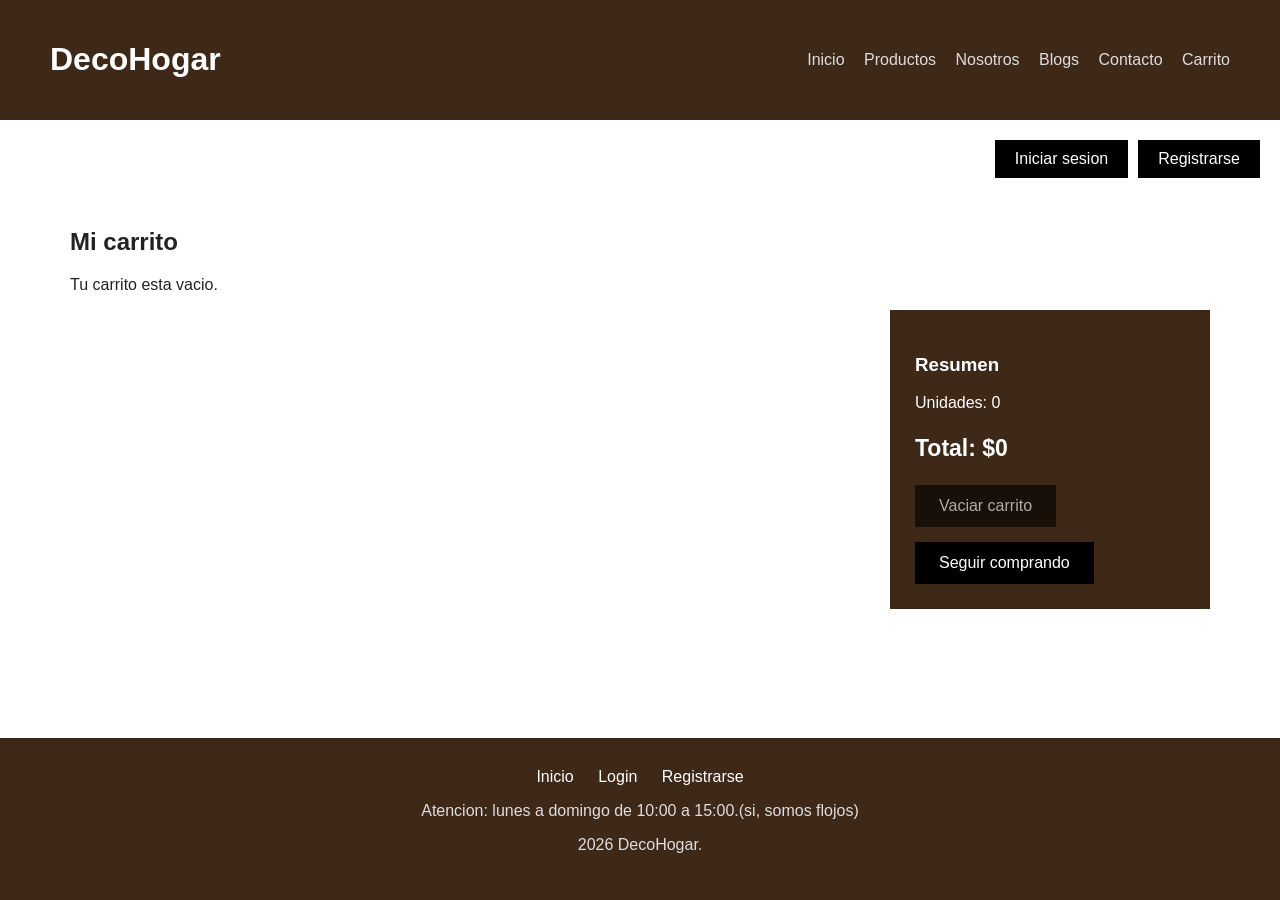
<file: carrito.html>
<!DOCTYPE html>
<html lang="es">
<head>
    <meta charset="UTF-8">
    <meta name="viewport" content="width=device-width, initial-scale=1.0">
    <title>Carrito | DecoHogar</title>
    <link rel="stylesheet" href="assets/stylesheet.css">
</head>

<body>
    <header>
        <h1>DecoHogar</h1>

        <nav>
            <a href="index.html">Inicio</a>
            <a href="productos.html">Productos</a>
            <a href="nosotros.html">Nosotros</a>
            <a href="blogs.html">Blogs</a>
            <a href="contacto.html">Contacto</a>
            <a href="carrito.html">Carrito</a>
        </nav>
    </header>

    <main>
        <div class="acceso">
            <span id="saludo"></span>
            <a href="login.html" id="enlace-login">Iniciar sesion</a>
            <a href="registro.html" id="enlace-registro">Registrarse</a>
            <button type="button" id="cerrar-sesion" hidden>Cerrar sesion</button>
        </div>

        <section class="carrito">
            <h2>Mi carrito</h2>
            <p id="aviso-carrito" role="status"></p>
            <p id="carrito-vacio">Tu carrito esta vacio.</p>
            <div class="contenido-carrito">
                <div id="productos-carrito"></div>
                <aside class="resumen-carrito">
                    <h3>Resumen</h3>
                    <p>Unidades: <span id="unidades-carrito">0</span></p>
                    <p class="total-carrito">Total: <span id="total-carrito">$0</span></p>
                    <button type="button" id="vaciar-carrito" disabled>Vaciar carrito</button>
                    <a class="boton" href="productos.html">Seguir comprando</a>
                </aside>
            </div>
        </section>
    </main>

    <footer>
        <div class="footer_links">
            <a href="index.html">Inicio</a>
            <a href="login.html">Login</a>
            <a href="registro.html">Registrarse</a>
        </div>

        <p>Atencion: lunes a domingo de 10:00 a 15:00.(si, somos flojos)</p>
        <p>2026 DecoHogar.</p>
    </footer>

    <script src="assets/comun.js"></script>
    <script src="assets/carrito.js"></script>
</body>
</html>
</file>
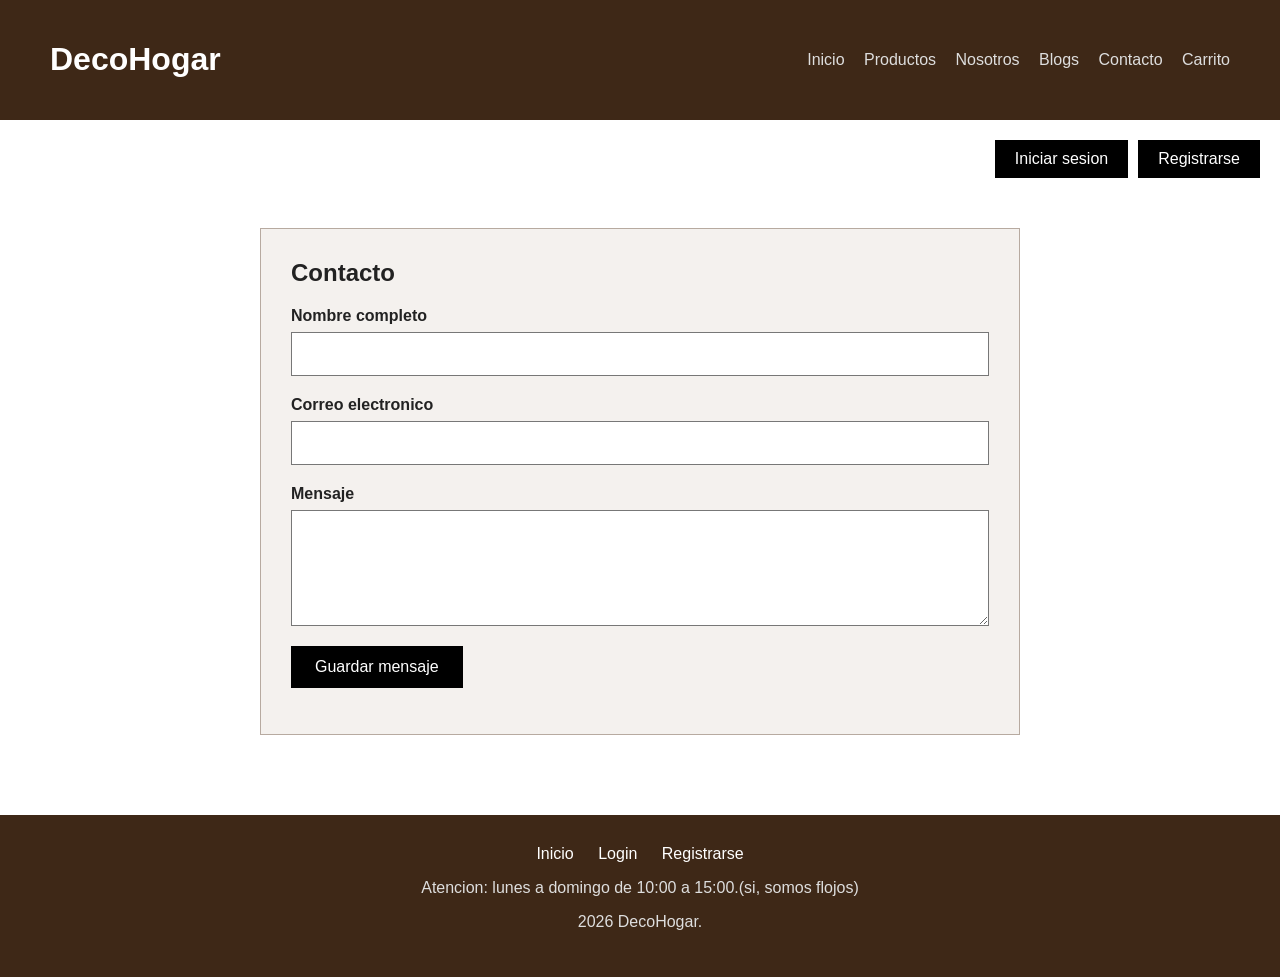
<file: contacto.html>
<!DOCTYPE html>
<html lang="es">
<head>
    <meta charset="UTF-8">
    <meta name="viewport" content="width=device-width, initial-scale=1.0">
    <title>Contacto | DecoHogar</title>
    <link rel="stylesheet" href="assets/stylesheet.css">
</head>

<body>
    <header>
        <h1>DecoHogar</h1>

        <nav>
            <a href="index.html">Inicio</a>
            <a href="productos.html">Productos</a>
            <a href="nosotros.html">Nosotros</a>
            <a href="blogs.html">Blogs</a>
            <a href="contacto.html">Contacto</a>
            <a href="carrito.html">Carrito</a>
        </nav>
    </header>

    <main>
        <div class="acceso">
            <span id="saludo"></span>
            <a href="login.html" id="enlace-login">Iniciar sesion</a>
            <a href="registro.html" id="enlace-registro">Registrarse</a>
            <button type="button" id="cerrar-sesion" hidden>Cerrar sesion</button>
        </div>

        <section class="registro">
            <h2>Contacto</h2>

            <form id="formulario-contacto" novalidate>
                <div class="campo">
                    <label for="nombre">Nombre completo</label>
                    <input type="text" id="nombre" name="nombre" maxlength="100" autocomplete="name" required>
                    <small class="error" id="error-nombre"></small>
                </div>

                <div class="campo">
                    <label for="correo">Correo electronico</label>
                    <input type="email" id="correo" name="correo" autocomplete="email" required>
                    <small class="error" id="error-correo"></small>
                </div>

                <div class="campo">
                    <label for="mensaje">Mensaje</label>
                    <textarea id="mensaje" name="mensaje" maxlength="500" rows="5" required></textarea>
                    <small class="error" id="error-mensaje"></small>
                </div>

                <button type="submit">Guardar mensaje</button>
                <p id="mensaje-contacto" role="status"></p>
            </form>
        </section>
    </main>
    <footer>
        <div class="footer_links">
            <a href="index.html">Inicio</a>
            <a href="login.html">Login</a>
            <a href="registro.html">Registrarse</a>
        </div>

        <p>Atencion: lunes a domingo de 10:00 a 15:00.(si, somos flojos)</p>
        <p>2026 DecoHogar.</p>
    </footer>

    <script src="assets/comun.js"></script>
    <script src="assets/contacto.js"></script>
</body>
</html>
</file>
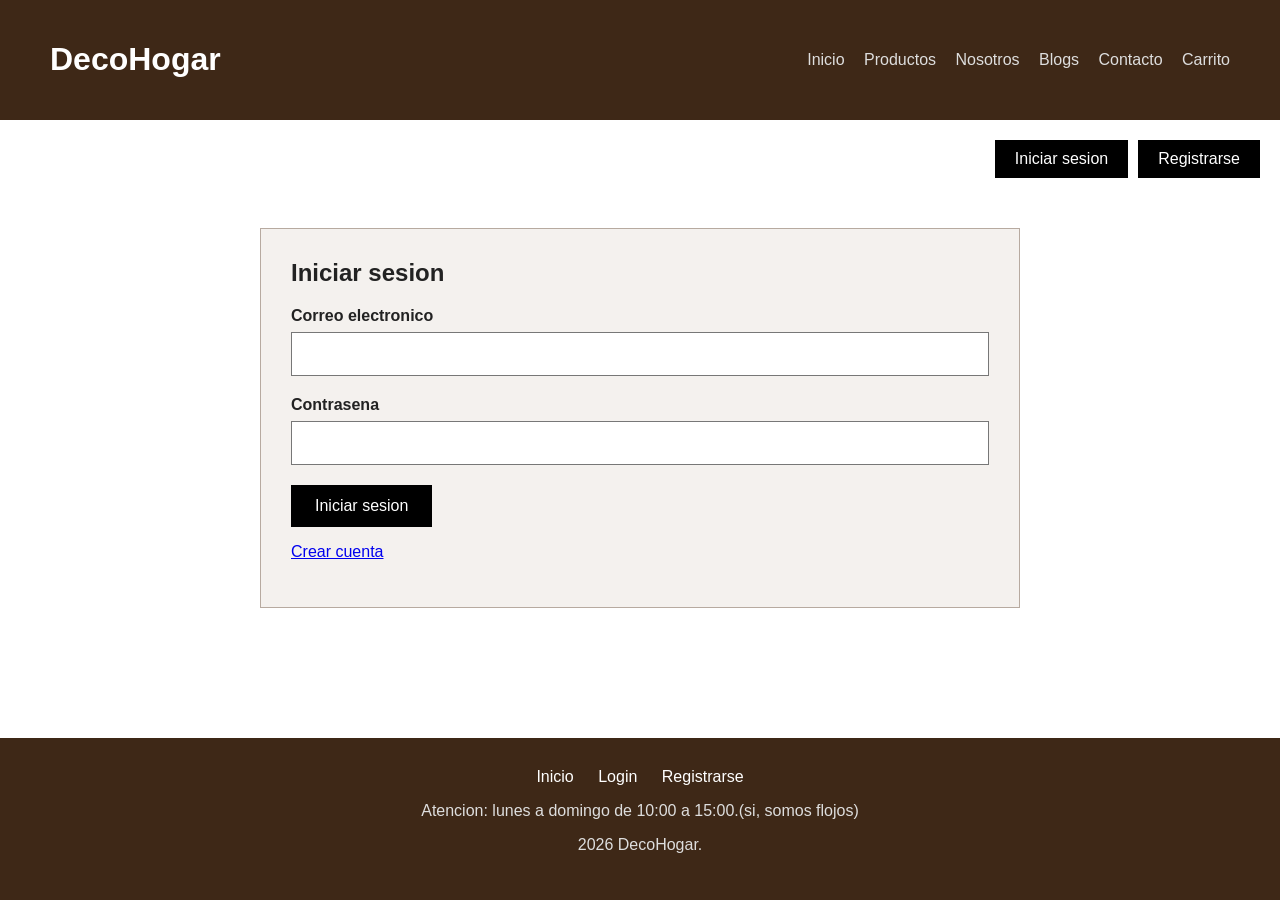
<file: login.html>
<!DOCTYPE html>
<html lang="es">
<head>
    <meta charset="UTF-8">
    <meta name="viewport" content="width=device-width, initial-scale=1.0">
    <title>Login | DecoHogar</title>
    <link rel="stylesheet" href="assets/stylesheet.css">
</head>

<body>
    <header>
        <h1>DecoHogar</h1>

        <nav>
            <a href="index.html">Inicio</a>
            <a href="productos.html">Productos</a>
            <a href="nosotros.html">Nosotros</a>
            <a href="blogs.html">Blogs</a>
            <a href="contacto.html">Contacto</a>
            <a href="carrito.html">Carrito</a>
        </nav>
    </header>

    <main>
        <div class="acceso">
            <span id="saludo"></span>
            <a href="login.html" id="enlace-login">Iniciar sesion</a>
            <a href="registro.html" id="enlace-registro">Registrarse</a>
            <button type="button" id="cerrar-sesion" hidden>Cerrar sesion</button>
        </div>

        <section class="registro">
            <h2>Iniciar sesion</h2>

            <form id="formulario-login" novalidate>
                <div class="campo">
                    <label for="correo">Correo electronico</label>
                    <input type="email" id="correo" name="correo" autocomplete="email" required>
                    <small class="error" id="error-correo"></small>
                </div>

                <div class="campo">
                    <label for="contrasena">Contrasena</label>
                    <input type="password" id="contrasena" name="contrasena" autocomplete="current-password" required>
                    <small class="error" id="error-contrasena"></small>
                </div>

                <button type="submit">Iniciar sesion</button>
                <p id="mensaje-login" role="status"></p>
                <p><a href="registro.html">Crear cuenta</a></p>
            </form>
        </section>
    </main>

    <footer>
        <div class="footer_links">
            <a href="index.html">Inicio</a>
            <a href="login.html">Login</a>
            <a href="registro.html">Registrarse</a>
        </div>

        <p>Atencion: lunes a domingo de 10:00 a 15:00.(si, somos flojos)</p>
        <p>2026 DecoHogar.</p>
    </footer>

    <script src="assets/comun.js"></script>
    <script src="assets/login.js"></script>
</body>
</html>
</file>
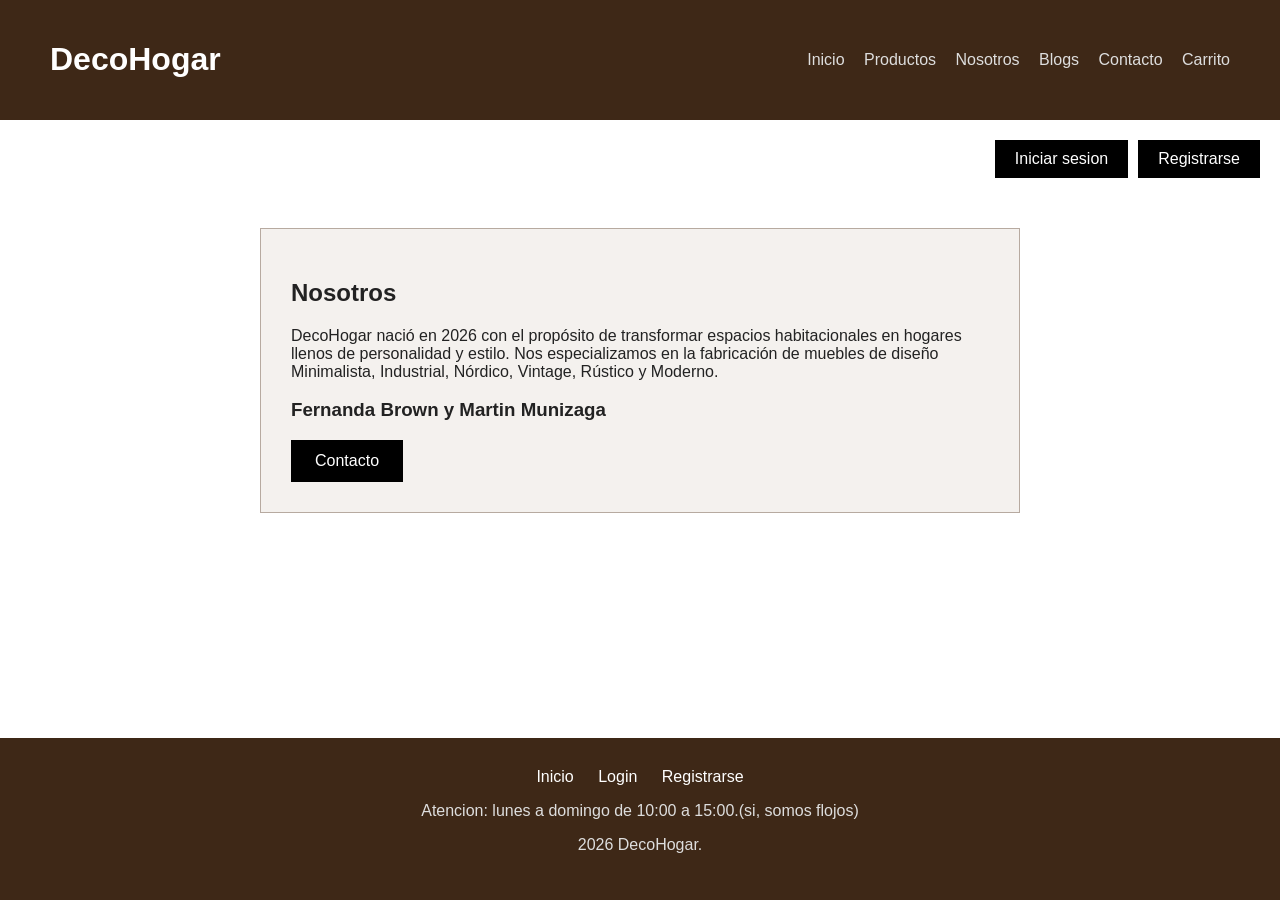
<file: nosotros.html>
<!DOCTYPE html>
<html lang="es">
<head>
    <meta charset="UTF-8">
    <meta name="viewport" content="width=device-width, initial-scale=1.0">
    <title>Nosotros | DecoHogar</title>
    <link rel="stylesheet" href="assets/stylesheet.css">
</head>

<body>
    <header>
        <h1>DecoHogar</h1>

        <nav>
            <a href="index.html">Inicio</a>
            <a href="productos.html">Productos</a>
            <a href="nosotros.html">Nosotros</a>
            <a href="blogs.html">Blogs</a>
            <a href="contacto.html">Contacto</a>
            <a href="carrito.html">Carrito</a>
        </nav>
    </header>

    <main>
        <div class="acceso">
            <span id="saludo"></span>
            <a href="login.html" id="enlace-login">Iniciar sesion</a>
            <a href="registro.html" id="enlace-registro">Registrarse</a>
            <button type="button" id="cerrar-sesion" hidden>Cerrar sesion</button>
        </div>

        <section class="pagina">
            <h2>Nosotros</h2>
            <p>DecoHogar nació en 2026 con el propósito de transformar espacios habitacionales en hogares llenos de personalidad
                y estilo. Nos especializamos en la fabricación de muebles de diseño Minimalista, Industrial, Nórdico,
                Vintage, Rústico y Moderno.</p>
            <h3>Fernanda Brown y Martin Munizaga</h3>
            <a class="boton" href="contacto.html">Contacto</a>
        </section>
    </main>

    <footer>
        <div class="footer_links">
            <a href="index.html">Inicio</a>
            <a href="login.html">Login</a>
            <a href="registro.html">Registrarse</a>
        </div>

        <p>Atencion: lunes a domingo de 10:00 a 15:00.(si, somos flojos)</p>
        <p>2026 DecoHogar.</p>
    </footer>

    <script src="assets/comun.js"></script>
</body>
</html>
</file>
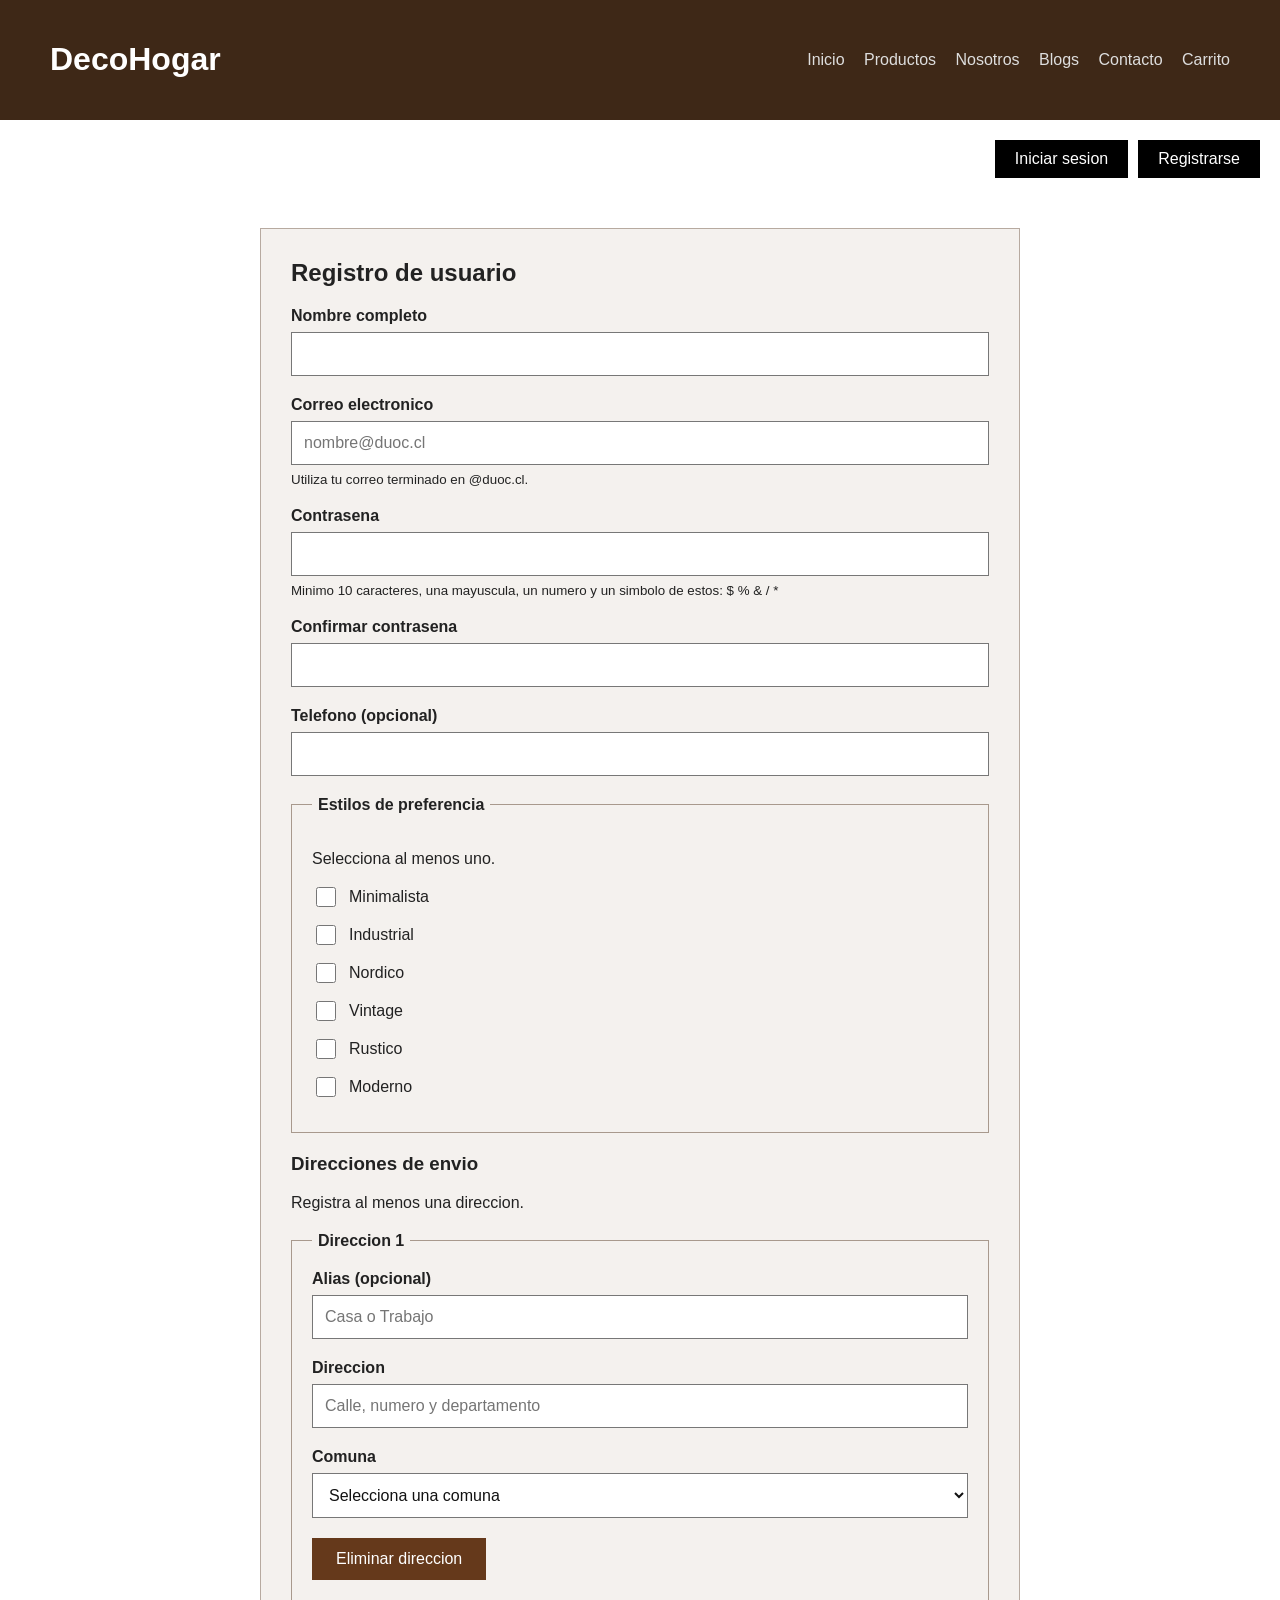
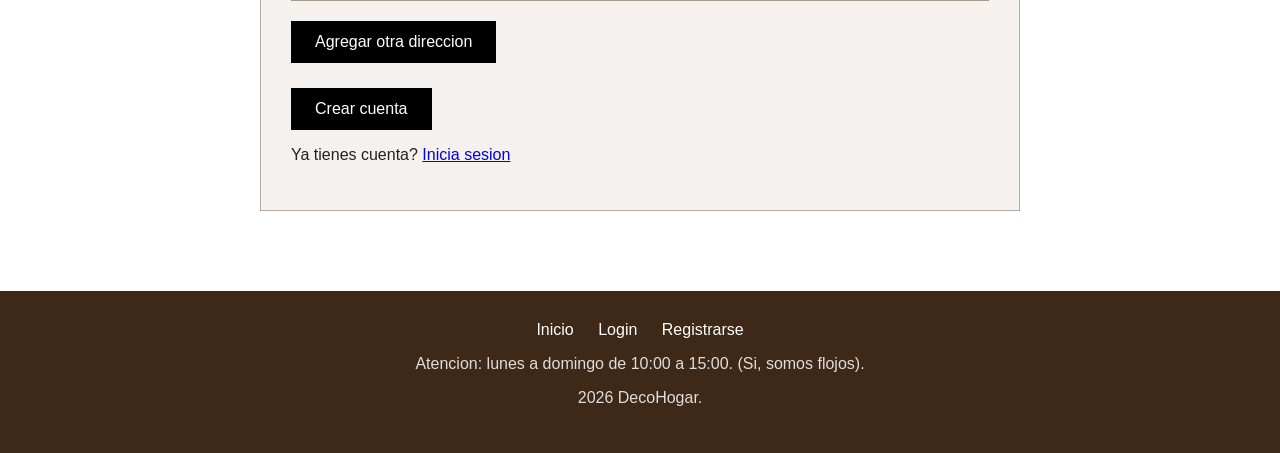
<file: registro.html>
<!DOCTYPE html>
<html lang="es">
<head>
    <meta charset="UTF-8">
    <meta name="viewport" content="width=device-width, initial-scale=1.0">
    <title>Registro | DecoHogar</title>
    <link rel="stylesheet" href="assets/stylesheet.css">
</head>

<body>
    <header>
        <h1>DecoHogar</h1>

        <nav>
            <a href="index.html">Inicio</a>
            <a href="productos.html">Productos</a>
            <a href="nosotros.html">Nosotros</a>
            <a href="blogs.html">Blogs</a>
            <a href="contacto.html">Contacto</a>
            <a href="carrito.html">Carrito</a>
        </nav>
    </header>

    <main>
        <div class="acceso">
            <span id="saludo"></span>
            <a href="login.html" id="enlace-login">Iniciar sesion</a>
            <a href="registro.html" id="enlace-registro">Registrarse</a>
            <button type="button" id="cerrar-sesion" hidden>Cerrar sesion</button>
        </div>

        <section class="registro">
            <h2>Registro de usuario</h2>

            <form id="formulario-registro" novalidate>
                <div class="campo">
                    <label for="nombre">Nombre completo</label>
                    <input type="text" id="nombre" name="nombre" maxlength="100" autocomplete="name" required>
                    <small id="error-nombre" class="error"></small>
                </div>

                <div class="campo">
                    <label for="correo">Correo electronico</label>
                    <input type="email" id="correo" name="correo" placeholder="nombre@duoc.cl" autocomplete="email" required>
                    <small>Utiliza tu correo terminado en @duoc.cl.</small>
                    <small id="error-correo" class="error"></small>
                </div>

                <div class="campo">
                    <label for="contrasena">Contrasena</label>
                    <input type="password" id="contrasena" name="contrasena" minlength="10" autocomplete="new-password" required>
                    <small>Minimo 10 caracteres, una mayuscula, un numero y un simbolo de estos: $ % &amp; / *</small>
                    <small id="error-contrasena" class="error"></small>
                </div>

                <div class="campo">
                    <label for="confirmar-contrasena">Confirmar contrasena</label>
                    <input type="password" id="confirmar-contrasena" name="confirmar-contrasena" minlength="10" autocomplete="new-password" required>
                    <small id="error-confirmar-contrasena" class="error"></small>
                </div>

                <div class="campo">
                    <label for="telefono">Telefono (opcional)</label>
                    <input type="tel" id="telefono" name="telefono" autocomplete="tel">
                </div>

                <fieldset class="preferencias">
                    <legend>Estilos de preferencia</legend>
                    <p>Selecciona al menos uno.</p>

                    <div class="opcion-estilo">
                        <input type="checkbox" id="minimalista" name="estilos" value="Minimalista">
                        <label for="minimalista">Minimalista</label>
                    </div>

                    <div class="opcion-estilo">
                        <input type="checkbox" id="industrial" name="estilos" value="Industrial">
                        <label for="industrial">Industrial</label>
                    </div>

                    <div class="opcion-estilo">
                        <input type="checkbox" id="nordico" name="estilos" value="Nordico">
                        <label for="nordico">Nordico</label>
                    </div>

                    <div class="opcion-estilo">
                        <input type="checkbox" id="vintage" name="estilos" value="Vintage">
                        <label for="vintage">Vintage</label>
                    </div>

                    <div class="opcion-estilo">
                        <input type="checkbox" id="rustico" name="estilos" value="Rustico">
                        <label for="rustico">Rustico</label>
                    </div>

                    <div class="opcion-estilo">
                        <input type="checkbox" id="moderno" name="estilos" value="Moderno">
                        <label for="moderno">Moderno</label>
                    </div>

                    <small id="error-estilos" class="error"></small>
                </fieldset>

                <section class="direcciones">
                    <h3>Direcciones de envio</h3>
                    <p>Registra al menos una direccion.</p>

                    <div id="lista-direcciones">
                        <fieldset class="direccion">
                            <legend>Direccion 1</legend>

                            <div class="campo">
                                <label for="alias-1">Alias (opcional)</label>
                                <input type="text" id="alias-1" name="alias-1" class="alias" maxlength="20" placeholder="Casa o Trabajo">
                            </div>

                            <div class="campo">
                                <label for="calle-1">Direccion</label>
                                <input type="text" id="calle-1" name="calle-1" class="calle" minlength="10" placeholder="Calle, numero y departamento" required>
                            </div>

                            <div class="campo">
                                <label for="comuna-1">Comuna</label>
                                <select id="comuna-1" name="comuna-1" class="comuna" required>
                                    <option value="">Selecciona una comuna</option>
                                    <option value="Santiago">Santiago</option>
                                    <option value="Providencia">Providencia</option>
                                    <option value="Maipu">Maipu</option>
                                    <option value="La Florida">La Florida</option>
                                    <option value="Puente Alto">Puente Alto</option>
                                </select>
                            </div>

                            <small class="error error-direccion"></small>

                            <button type="button" class="eliminar-direccion">
                                Eliminar direccion
                            </button>
                        </fieldset>
                    </div>

                    <button type="button" id="agregar-direccion">Agregar otra direccion</button>

                    <small id="error-direcciones" class="error"></small>
                </section>

                <button type="submit" id="boton-registro">Crear cuenta</button>

                <p id="mensaje-registro" role="status"></p>
                <p>Ya tienes cuenta? <a href="login.html">Inicia sesion</a></p>
            </form>
        </section>
    </main>

    <footer>
        <div class="footer_links">
            <a href="index.html">Inicio</a>
            <a href="login.html">Login</a>
            <a href="registro.html">Registrarse</a>
        </div>

        <p>Atencion: lunes a domingo de 10:00 a 15:00. (Si, somos flojos).</p>
        <p>2026 DecoHogar.</p>
    </footer>

    <script src="assets/comun.js"></script>
    <script src="assets/registro.js"></script>
</body>
</html>
</file>
<file: assets/stylesheet.css>
body{
    margin: 0;
    font-family: Arial, sans-serif;
    background-color: #ffffff;
    color: #939393;
}

/*  Encabezado */
header{
    display: flex;
    justify-content: space-between;
    align-items: center;
    padding: 20px 50px;
    background-color: rgb(43 19 0 / 0.91);
}

header h1{
    color: black;
}
nav a{
    color: #939393;
    text-decoration: none;
    margin-left: 15px;
}

/*  Encabezado / Acceso*/

.acceso{
    text-align: right;
    padding: 20px;
}

.acceso a{
    display: inline-block;
    background-color: black;
    color: white;
    padding: 10px 20px;
}
/*  Presentacion */
.presentacion{
    display: flex;
    justify-content: space-between;
    align-items: center;
    gap: 30px;
    padding: 30px 50px;
    background-color: rgb(43 19 0 / 0.91);
    margin: 5px 70px;
}

.presentacion img{
    width: 50%;
    height: auto;
}

.presentacion a{
    display: inline-block;
    background-color: black;
    color: white;
    text-decoration: none;
    padding: 12px 24px;
    margin-top: 200px;
}

.presentacion p {
    max-width: 500px;
    line-height: 1.6;
}

/*  Articulos */

.productos{
    margin: 30px 70px;
}
.productos h2{
    color: black;
}

.lista-productos{
    display: flex;
    gap: 20px;
}

.lista-productos article{
    flex: 1;
    min-width: 0;
    background-color: rgb(43 19 0 / 0.91);
    padding: 5px;
}

.lista-productos img{
    width: 100%;
    height: 700px; /*  Se que estan grandes pero se ve mas estetico */
    object-fit: cover;
}

.lista-productos h3{
    text-align: center;
}

.lista-productos p{
    text-align: center;
}

/*  Footer */

footer{
    background-color: rgb(43 19 0 / 0.91);
    text-align: center;
    padding: 30px;
    margin-top: 50px;
}

footer a{
    color: white;
    text-decoration: none;
    margin: 0 10px;
}

/*  Adaptacion a celulares/tablets */

@media(max-width:768px){
    .lista-productos{
        flex-direction: column;
    }

    .presentacion{
        flex-direction: column;
        margin: 20px;
        padding: 20px;
    }

    .presentacion img{
        width: 100%;
    }

    .presentacion a{
        margin-top: 20px;
    }

    header{
        flex-direction: column;
        padding: 20px;
        gap: 15px;
    }

    nav{
        display: flex;
        flex-wrap: wrap;
        justify-content: center;
        gap: 10px;
    }

    nav a{
        margin-left: 0px;
    }

    .productos{
        margin: 20px;
    }

    .lista-productos img{
        height: 350px;
    }
}

/*  Formularios */
* { box-sizing: border-box; }
body { min-height: 100vh; display: flex; flex-direction: column; }
main { flex: 1; }
header h1 { color: #ffffff; }
nav a { color: #dedede; }
.presentacion, .lista-productos article, footer { color: #dedede; }
.acceso a { text-decoration: none; }
.acceso { display: flex; justify-content: flex-end; align-items: center; gap: 10px; flex-wrap: wrap; }
#saludo { color: #222222; overflow-wrap: anywhere; }
.registro, .pagina {
    color: #222222;
    background-color: #f4f1ee;
    max-width: 760px;
    margin: 30px auto;
    padding: 30px;
    border: 1px solid #b7aaa0;
}
.registro h2 { margin-top: 0; }
.campo { display: flex; flex-direction: column; gap: 7px; margin-bottom: 20px; }
.campo label { font-weight: bold; }
.campo input, .campo select, .campo textarea {
    width: 100%; min-width: 0; padding: 12px;
    border: 1px solid #777777; font: inherit;
    color: #111111; background-color: white;
}
.campo textarea { resize: vertical; }
fieldset { min-width: 0; border: 1px solid #a8998d; padding: 20px; margin: 20px 0; }
legend { font-weight: bold; padding: 0 6px; }
.opcion-estilo { display: flex; align-items: center; gap: 10px; margin: 12px 0; }
.opcion-estilo input { width: 20px; height: 20px; }
button, .boton {
    display: inline-block; padding: 12px 24px; font: inherit;
    background-color: black; color: white; border: 0;
    cursor: pointer; text-decoration: none;
}
button:disabled { opacity: 0.6; cursor: default; }
button[hidden] { display: none; }
a:focus-visible, button:focus-visible, input:focus-visible, select:focus-visible, textarea:focus-visible {
    outline: 3px solid #ab671f; outline-offset: 3px;
}
.error { display: block; color: #a31313; margin-top: 5px; }
.error:empty { display: none; }
[aria-invalid="true"] { border: 2px solid #a31313; }
#boton-registro { margin-top: 25px; }
#mensaje-registro, #mensaje-login, #mensaje-contacto { overflow-wrap: anywhere; }
.eliminar-direccion { background-color: #65391b; }
.video iframe { width: 100%; height: 380px; border: 0; }
.video { margin: 25px 0; }

/*  Celulares */
@media(max-width: 1000px) {
    .presentacion { margin: 20px; padding: 25px; }
    .presentacion a { margin-top: 40px; }
    .productos { margin: 30px 20px; }
    header { padding: 20px; flex-wrap: wrap; gap: 15px; }
}
@media(max-width: 768px) {
    .registro, .pagina { margin: 20px; padding: 20px; }
    .presentacion { flex-direction: column; }
    .presentacion img { width: 100%; }
    .presentacion a { margin-top: 20px; }
    .video iframe { height: 240px; }
    .acceso { padding: 15px 20px; }
    footer a { display: inline-block; margin: 8px; }
}

.acceso [hidden] { display: none; }

.foto-blog { display: block; width: 100%; min-height: 100px; object-fit: cover; }

/*  Detalle del producto */
.detalle-producto{
    display: flex;
    align-items: center;
    gap: 40px;
    margin: 30px 70px;
    padding: 30px;
    background-color: rgb(43 19 0 / 0.91);
    color: #dedede;
}

.detalle-producto img{
    width: 50%;
    height: 550px;
    object-fit: contain;
}

.informacion-producto{
    flex: 1;
    min-width: 0;
    line-height: 1.6;
}

.informacion-producto h2{
    color: white;
    font-size: 30px;
}

.precio-producto{
    font-size: 26px;
    font-weight: bold;
}

.informacion-producto ul{
    padding-left: 20px;
}

#formulario-silla,
#formulario-mesa,
#formulario-velador{
    margin: 25px 0;
}

#formulario-silla label,
#formulario-mesa label,
#formulario-velador label{
    display: block;
    margin-bottom: 8px;
}

#cantidad-silla,
#cantidad-mesa,
#cantidad-velador{
    display: block;
    width: 100px;
    padding: 10px;
    margin-bottom: 15px;
    font-size: 16px;
}

#mensaje-carrito{
    color: white;
}

.lista-productos h3 a{
    color: inherit;
    text-decoration: none;
}

/*  Detalle en celulares */
@media(max-width: 768px){
    .detalle-producto{
        flex-direction: column;
        align-items: stretch;
        gap: 20px;
        margin: 20px;
        padding: 20px;
    }

    .detalle-producto img{
        width: 100%;
        height: 350px;
    }
}

/*  Carrito */
.carrito{
    margin: 30px 70px;
    color: #222222;
}

.contenido-carrito{
    display: flex;
    align-items: flex-start;
    gap: 30px;
}

#productos-carrito{
    flex: 1;
    min-width: 0;
}

.producto-carrito{
    display: flex;
    align-items: center;
    gap: 25px;
    padding: 20px;
    margin-bottom: 20px;
    background-color: #f4f1ee;
    border: 1px solid #b7aaa0;
}

.producto-carrito img{
    display: block;
    width: 160px;
    height: 180px;
    object-fit: contain;
}

.datos-carrito{
    flex: 1;
    min-width: 0;
}

.datos-carrito h3{
    margin-top: 0;
}

.datos-carrito h3 a{
    color: #222222;
}

.cantidad-carrito{
    display: flex;
    align-items: center;
    flex-wrap: wrap;
    gap: 10px;
}

.cantidad-carrito input{
    width: 80px;
    padding: 10px;
    font-size: 16px;
}

.subtotal-carrito{
    font-weight: bold;
}

.eliminar-carrito{
    background-color: #65391b;
}

.resumen-carrito{
    width: 320px;
    padding: 25px;
    background-color: rgb(43 19 0 / 0.91);
    color: white;
}

.resumen-carrito .boton{
    margin-top: 15px;
}

.total-carrito{
    font-size: 23px;
    font-weight: bold;
}

#aviso-carrito{
    color: #733e1a;
    line-height: 1.5;
}

/*  Carrito en celulares */
@media(max-width: 1000px){
    .carrito{
        margin: 20px;
    }

    .contenido-carrito{
        flex-direction: column;
        align-items: stretch;
    }

    .resumen-carrito{
        width: 100%;
    }
}

@media(max-width: 600px){
    .producto-carrito{
        flex-direction: column;
        align-items: stretch;
        padding: 15px;
    }

    .producto-carrito img{
        width: 100%;
        height: 220px;
    }
}

/*  Blogs */
.blogs-contenedor{
    max-width: 1100px;
    margin: 30px auto;
    padding: 0 20px;
    color: #222222;
}

.lista-blogs{
    display: flex;
    gap: 25px;
}

.tarjeta-blog{
    flex: 1;
    min-width: 0;
    background-color: #f4f1ee;
    border: 1px solid #b7aaa0;
}

.tarjeta-blog img{
    display: block;
    width: 100%;
    height: 250px;
    object-fit: cover;
    background-color: #e0d7cf;
    color: #222222;
}

.texto-blog{
    padding: 25px;
    line-height: 1.6;
}

.texto-blog h3{
    margin-top: 0;
}

.articulo-blog{
    max-width: 850px;
    margin: 30px auto;
    padding: 30px;
    background-color: #f4f1ee;
    border: 1px solid #b7aaa0;
    color: #222222;
}

.articulo-blog h2{
    margin-top: 0;
    line-height: 1.4;
}

.articulo-blog img{
    display: block;
    width: 100%;
    height: 350px;
    object-fit: cover;
    background-color: #e0d7cf;
}

.contenido-blog{
    line-height: 1.8;
}

.contenido-blog h3{
    margin-top: 30px;
}

.contenido-blog .boton{
    margin-top: 20px;
}

/*  Blogs en celulares */
@media(max-width: 768px){
    .lista-blogs{
        flex-direction: column;
    }

    .articulo-blog{
        margin: 20px;
        padding: 20px;
    }

    .articulo-blog img{
        height: 230px;
    }
}
</file>
